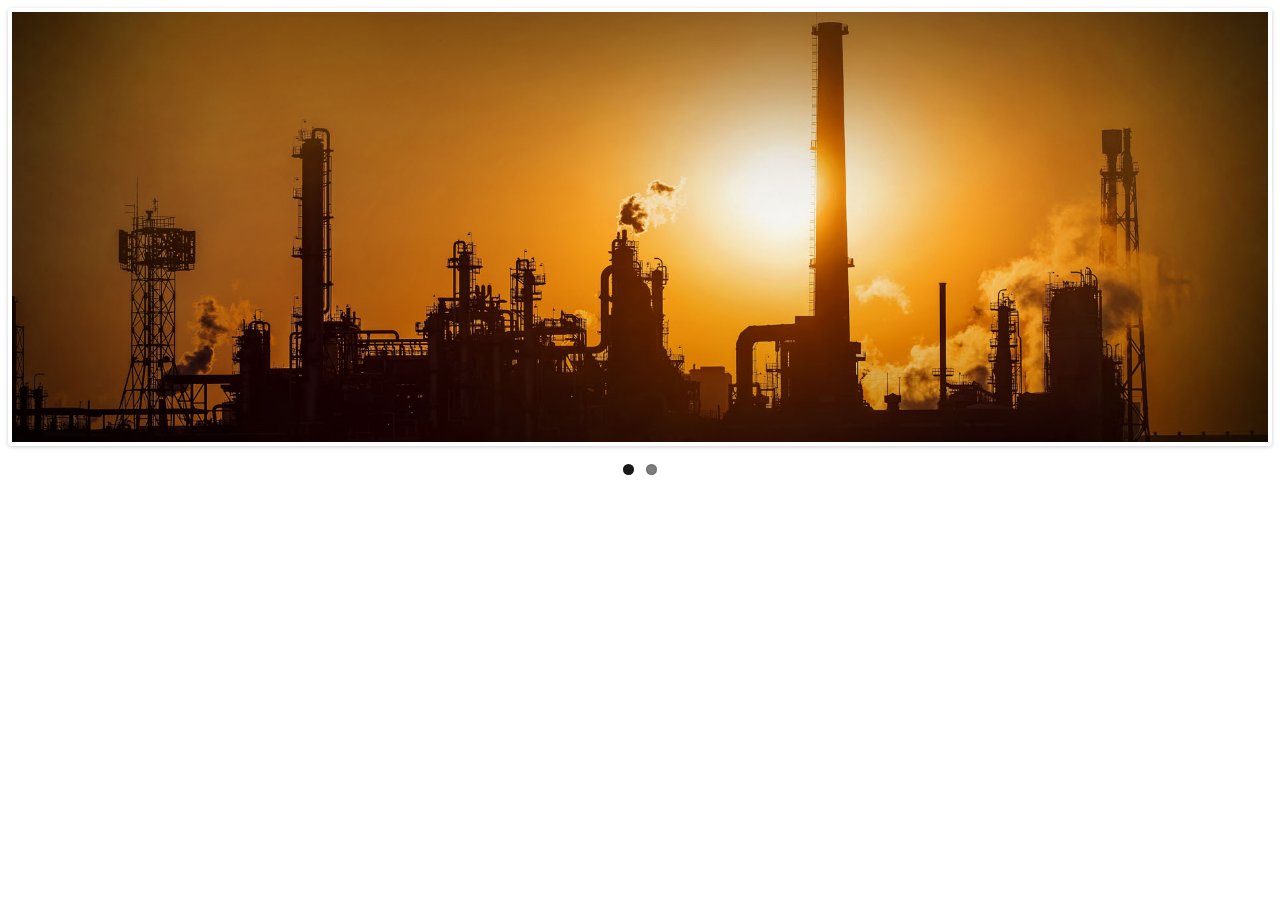
<file: index.html>
<!DOCTYPE html>
<html>
	<head>
		<meta charset="utf-8">
		<title></title>
		<link rel="stylesheet" type="text/css" href="css/flexslider.css"/>
		<script src="js/jquery-3.3.1.min.js" type="text/javascript" charset="utf-8"></script>
		<script src="js/jquery.flexslider-min.js" type="text/javascript" charset="utf-8"></script>
	</head>
	<body>
		<div class="flexslider">
			<ul class="slides">
				<li><img src="img/slides/1.jpg" alt=""></li>
				<li><img src="img/slides/2.jpg" alt=""></li>
			</ul>
		</div>
	</body>
	<!-- 网络18302 彭华瑞 -->
	<script type="text/javascript">
		$(function() {
			$('.flexslider').flexslider({
				 animation: "slide",
				 slideshow: true,
				 animationDuration: 600,
				 keyboardNav: true,   
				// start() {
				// 	alert('swiper Start')
				//  },
				 // end() {
					//  alert('swiper end')
				 // }
			});
		})
	</script>
</html>
</file>
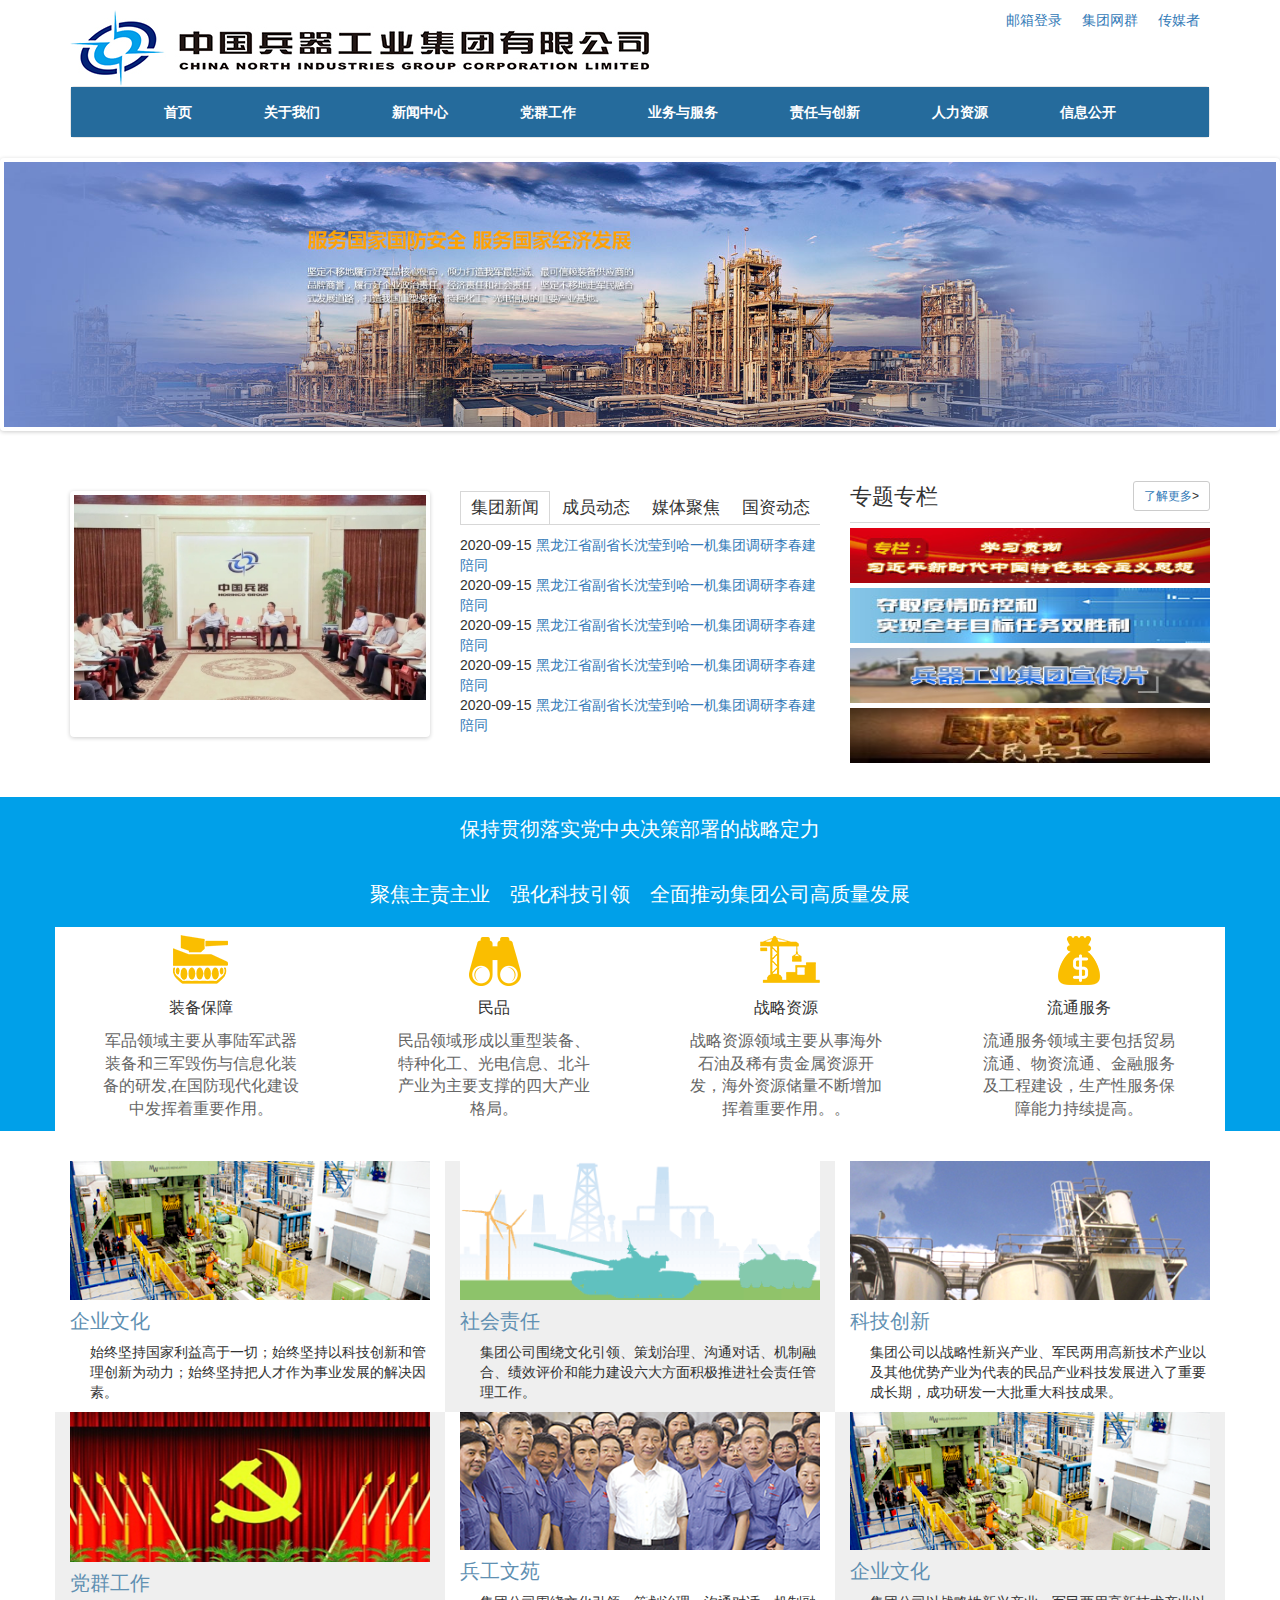
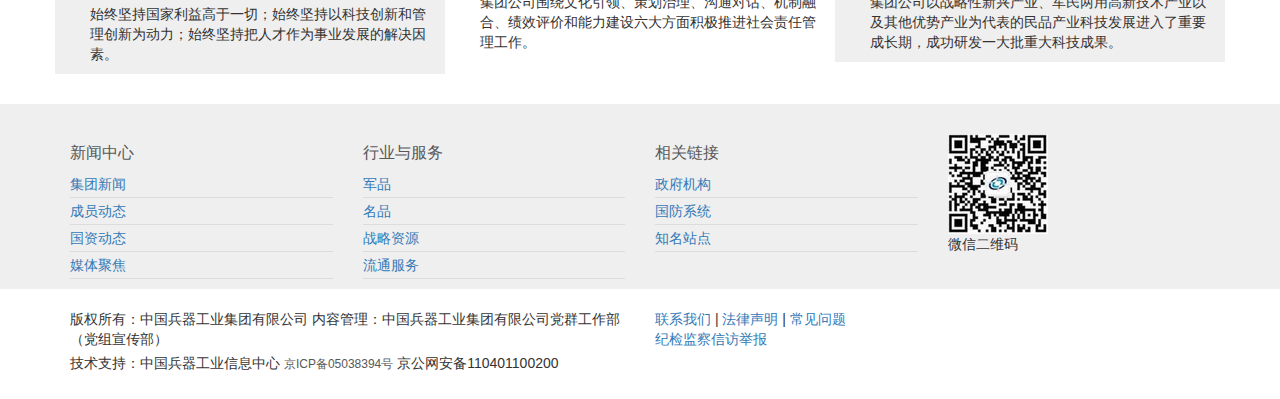
<file: 实训作业-兵工/index.html>
<!DOCTYPE html>
<html lang="en">

<head>
  <meta charset="UTF-8">
  <meta name="viewport" content="width=device-width, initial-scale=1.0">
  <link rel="stylesheet" href="css/bootstrap.min.css">
  <link rel="stylesheet" href="css/index.css">
  <link rel="stylesheet" href="css/flexslider.css">
  <script src="js/jquery-3.3.1.min.js"></script>
  <script src="js/bootstrap.min.js"></script>
  <script src="js/jquery.flexslider-min.js"></script>
  <script src="js/index.js"></script>
  <title>中国兵器工业有限公司</title>
</head>

<body>
  <!-- header start -->
  <header>
    <div class="container">
      <!-- logo -->
      <div class="header">
        <a href="#">
          <img src="img/headerlogo.jpg" alt="">
        </a>
        <ul>
          <li><a href="#">邮箱登录</a></li>
          <li><a href="#">集团网群</a></li>
          <li><a href="#">传媒者</a></li>
        </ul>
      </div>
    </div>
    <div class="container">
      <div class="navbar navbar-default">
        <div class="navbar-header">
          <button type="button" class="navbar-toggle" data-toggle="collapse" data-target="#example">
            <span class="sr-only">切换导航</span>
            <span class="icon-bar"></span>
            <span class="icon-bar"></span>
            <span class="icon-bar"></span>
          </button>
        </div>
        <div class="collapse navbar-collapse" id="example">
          <ul class="nav navbar-nav">
            <li><a href="#">首页</a></li>
            <li><a href="#">关于我们</a></li>
            <li><a href="#">新闻中心</a></li>
            <li><a href="#">党群工作</a></li>
            <li><a href="#">业务与服务</a></li>
            <li><a href="#">责任与创新</a></li>
            <li><a href="#">人力资源</a></li>
            <li><a href="#">信息公开</a></li>
          </ul>
        </div>
      </div>
    </div>
  </header>
  <!-- header end -->
  <!-- swiper start -->
  <div class="flexslider">
    <ul class="slides">
      <li>
        <img src="img/swiper-1.jpg" alt="">
      </li>
      <li>
        <img src="img/swiper-2.jpg" alt="">
      </li>
      <li>
        <img src="img/swiper-3.png" alt="">
      </li>
      <li>
        <img src="img/swiper-4.jpg" alt="">
      </li>
      <li>
        <img src="img/swiper-5.jpg" alt="">
      </li>
    </ul>
  </div>
  <!-- swiper end -->
  <!-- main start -->
  <div class="main">
    <div class="container">
      <div class="row">
        <div class="col-md-4 col-sm-12">
          <div class="flexslider">
            <ul class="slides">
              <li>
                <img src="img/main-1.jpg" alt="">
              </li>
              <li>
                <img src="img/main-2.jpg" alt="">
              </li>
              <li>
                <img src="img/main-3.jpg" alt="">
              </li>
              <li>
                <img src="img/main-4.jpg" alt="">
              </li>
              <li>
                <img src="img/main-5.jpg" alt="">
              </li>
              <li>
                <img src="img/main-6.jpg" alt="">
              </li>
            </ul>
          </div>
        </div>
        <div class="col-md-4 col-sm-12">
          <ul class="btn1">
            <li class="active">集团新闻</li>
            <li>成员动态</li>
            <li>媒体聚焦</li>
            <li>国资动态</li>
          </ul>
          <div class="item">
            <ul class="column">
              <li>
                <span>2020-09-15</span>
                <a title="黑龙江省副省长沈莹到哈一机集团调研李春建陪同" href="/art/2020/9/15/art_84_230777.html"
                  target="_blank">黑龙江省副省长沈莹到哈一机集团调研李春建陪同</a>
              </li>
              <li>
                <span>2020-09-15</span>
                <a title="黑龙江省副省长沈莹到哈一机集团调研李春建陪同" href="/art/2020/9/15/art_84_230777.html"
                  target="_blank">黑龙江省副省长沈莹到哈一机集团调研李春建陪同</a>
              </li>
              <li>
                <span>2020-09-15</span>
                <a title="黑龙江省副省长沈莹到哈一机集团调研李春建陪同" href="/art/2020/9/15/art_84_230777.html"
                  target="_blank">黑龙江省副省长沈莹到哈一机集团调研李春建陪同</a>
              </li>
              <li>
                <span>2020-09-15</span>
                <a title="黑龙江省副省长沈莹到哈一机集团调研李春建陪同" href="/art/2020/9/15/art_84_230777.html"
                  target="_blank">黑龙江省副省长沈莹到哈一机集团调研李春建陪同</a>
              </li>
              <li>
                <span>2020-09-15</span>
                <a title="黑龙江省副省长沈莹到哈一机集团调研李春建陪同" href="/art/2020/9/15/art_84_230777.html"
                  target="_blank">黑龙江省副省长沈莹到哈一机集团调研李春建陪同</a>
              </li>
            </ul>
          </div>
          <div class="item">
            <ul class="column">
              <li>
                <span>2020-09-18</span>
                <a title="兵器工业集团火工品成功助力“一箭九星”海上发射" target="_blank"
                  href="/art/2020/9/18/art_85_231067.html">兵器工业集团火工品成功助力“一箭九星”海上发射</a>
              </li>
              <li>
                <span>2020-09-18</span>
                <a title="兵器工业集团火工品成功助力“一箭九星”海上发射" target="_blank"
                  href="/art/2020/9/18/art_85_231067.html">兵器工业集团火工品成功助力“一箭九星”海上发射</a>
              </li>
              <li>
                <span>2020-09-18</span>
                <a title="兵器工业集团火工品成功助力“一箭九星”海上发射" target="_blank"
                  href="/art/2020/9/18/art_85_231067.html">兵器工业集团火工品成功助力“一箭九星”海上发射</a>
              </li>
              <li>
                <span>2020-09-18</span>
                <a title="兵器工业集团火工品成功助力“一箭九星”海上发射" target="_blank"
                  href="/art/2020/9/18/art_85_231067.html">兵器工业集团火工品成功助力“一箭九星”海上发射</a>
              </li>
              <li>
                <span>2020-09-18</span>
                <a title="兵器工业集团火工品成功助力“一箭九星”海上发射" target="_blank"
                  href="/art/2020/9/18/art_85_231067.html">兵器工业集团火工品成功助力“一箭九星”海上发射</a>
              </li>
            </ul>
          </div>
          <div class="item">
            <ul class="column">
              <li>
                <span>2020-09-16</span>
                <a title="人民网：电子院西安电子工程研究所举办“国防军工建设与人民兵工精神”爱国主义教育实践活动圆满落幕" target="_blank"
                  href="/art/2020/9/16/art_89_230922.html">人民网：电子院西安电子工程研究所举办“国防军工建...</a>
              </li>
              <li>
                <span>2020-09-16</span>
                <a title="人民网：电子院西安电子工程研究所举办“国防军工建设与人民兵工精神”爱国主义教育实践活动圆满落幕" target="_blank"
                  href="/art/2020/9/16/art_89_230922.html">人民网：电子院西安电子工程研究所举办“国防军工建...</a>
              </li>
              <li>
                <span>2020-09-16</span>
                <a title="人民网：电子院西安电子工程研究所举办“国防军工建设与人民兵工精神”爱国主义教育实践活动圆满落幕" target="_blank"
                  href="/art/2020/9/16/art_89_230922.html">人民网：电子院西安电子工程研究所举办“国防军工建...</a>
              </li>
              <li>
                <span>2020-09-16</span>
                <a title="人民网：电子院西安电子工程研究所举办“国防军工建设与人民兵工精神”爱国主义教育实践活动圆满落幕" target="_blank"
                  href="/art/2020/9/16/art_89_230922.html">人民网：电子院西安电子工程研究所举办“国防军工建...</a>
              </li>
              <li>
                <span>2020-09-16</span>
                <a title="人民网：电子院西安电子工程研究所举办“国防军工建设与人民兵工精神”爱国主义教育实践活动圆满落幕" target="_blank"
                  href="/art/2020/9/16/art_89_230922.html">人民网：电子院西安电子工程研究所举办“国防军工建...</a>
              </li>
            </ul>
          </div>
          <div class="item">
            <ul class="column">
              <li>
                <span>2020-09-10</span>
                <a title="国资报告评论员：从央企抗疫看中国治理优势" target="_blank"
                  href="/art/2020/9/10/art_86_229952.html">国资报告评论员：从央企抗疫看中国治理优势</a>
              </li>
              <li>
                <span>2020-09-10</span>
                <a title="国资报告评论员：从央企抗疫看中国治理优势" target="_blank"
                  href="/art/2020/9/10/art_86_229952.html">国资报告评论员：从央企抗疫看中国治理优势</a>
              </li>
              <li>
                <span>2020-09-10</span>
                <a title="国资报告评论员：从央企抗疫看中国治理优势" target="_blank"
                  href="/art/2020/9/10/art_86_229952.html">国资报告评论员：从央企抗疫看中国治理优势</a>
              </li>
              <li>
                <span>2020-09-10</span>
                <a title="国资报告评论员：从央企抗疫看中国治理优势" target="_blank"
                  href="/art/2020/9/10/art_86_229952.html">国资报告评论员：从央企抗疫看中国治理优势</a>
              </li>
              <li>
                <span>2020-09-10</span>
                <a title="国资报告评论员：从央企抗疫看中国治理优势" target="_blank"
                  href="/art/2020/9/10/art_86_229952.html">国资报告评论员：从央企抗疫看中国治理优势</a>
              </li>
            </ul>
          </div>
        </div>
        <div class="col-md-4 col-sm-12 titleList">
          <div class="top">
            <span>专题专栏</span>
            <button class="btn btn-default btn-sm" style="float:right"><a href="#">了解更多</a>></button>
          </div>
          <div class="desc">
            <div class="desc-item">
              <img src="img/desc-1.jpg" alt="">
            </div>
            <div class="desc-item">
              <img src="img/desc-2.jpg" alt="">
            </div>
            <div class="desc-item">
              <img src="img/desc-3.jpg" alt="">
            </div>
            <div class="desc-item">
              <img src="img/desc-4.jpg" alt="">
            </div>
          </div>
        </div>
      </div>
    </div>
  </div>
  <!-- main end -->
  <!-- desc start -->
  <div class="describe">
    <span class="span">保持贯彻落实党中央决策部署的战略定力<br>聚焦主责主业　强化科技引领　全面推动集团公司高质量发展</span>
    <div class="container">
      <div class="row">
        <div class="col-md-3 col-sm-6 item">
          <img src="img/junpin.png" alt="">
          <p>装备保障</p>
          <p style="font-size: 16px;margin-left: 30px;margin-right: 30px;color: #666666;">
            军品领域主要从事陆军武器装备和三军毁伤与信息化装备的研发,在国防现代化建设中发挥着重要作用。</p>
        </div>
        <div class="col-md-3 col-sm-6 item">
          <img src="img/wangyuanjing.png" alt="">
          <p>民品</p>
          <p style="font-size: 16px;margin-left: 30px;margin-right: 30px;color: #666666;">
            民品领域形成以重型装备、特种化工、光电信息、北斗产业为主要支撑的四大产业格局。</p>
        </div>
        <div class="col-md-3 col-sm-6 item">
          <img src="img/tadiao.png" alt="">
          <p>战略资源</p>
          <p style="font-size: 16px;margin-left: 30px;margin-right: 30px;color: #666666;">
            战略资源领域主要从事海外石油及稀有贵金属资源开发，海外资源储量不断增加挥着重要作用。。</p>
        </div>
        <div class="col-md-3 col-sm-6 item">
          <img src="img/qian.png" alt="">
          <p>流通服务</p>
          <p style="font-size: 16px;margin-left: 30px;margin-right: 30px;color: #666666;">
            流通服务领域主要包括贸易流通、物资流通、金融服务及工程建设，生产性服务保障能力持续提高。</p>
        </div>
      </div>
    </div>
  </div>
  <!-- desc end -->
  <!-- culture start -->
  <div class="culture">
    <div class="container">
      <div class="row">
        <div class="col-md-4 col-sm-6">
          <img src="img/cul-1.png" alt="">
          <h4>企业文化</h4>
          <p>始终坚持国家利益高于一切；始终坚持以科技创新和管理创新为动力；始终坚持把人才作为事业发展的解决因素。</p>
        </div>
        <div class="col-md-4 col-sm-6">
          <img src="img/cul-2.png" alt="">
          <h4>社会责任</h4>
          <p>集团公司围绕文化引领、策划治理、沟通对话、机制融合、绩效评价和能力建设六大方面积极推进社会责任管理工作。</p>
        </div>
        <div class="col-md-4 col-sm-6">
          <img src="img/cul-3.png" alt="">
          <h4>科技创新</h4>
          <p>集团公司以战略性新兴产业、军民两用高新技术产业以及其他优势产业为代表的民品产业科技发展进入了重要成长期，成功研发一大批重大科技成果。</p>
        </div>
        <div class="col-md-4 col-sm-6">
          <img style="height: 150px;" src="img/cul-4.png" alt="">
          <h4>党群工作</h4>
          <p>始终坚持国家利益高于一切；始终坚持以科技创新和管理创新为动力；始终坚持把人才作为事业发展的解决因素。</p>
        </div>
        <div class="col-md-4 col-sm-6">
          <img src="img/cul-5.png" alt="">
          <h4>兵工文苑</h4>
          <p>集团公司围绕文化引领、策划治理、沟通对话、机制融合、绩效评价和能力建设六大方面积极推进社会责任管理工作。</p>
        </div>
        <div class="col-md-4 col-sm-6">
          <img src="img/cul-1.png" alt="">
          <h4>企业文化</h4>
          <p>集团公司以战略性新兴产业、军民两用高新技术产业以及其他优势产业为代表的民品产业科技发展进入了重要成长期，成功研发一大批重大科技成果。</p>
        </div>
      </div>
    </div>
  </div>
  <!-- culture end -->
  <!-- footer start -->
  <footer>
    <div class="container">
      <div class="row">
        <div class="col-md-3 col-sm-6 col-xs-6">
          <h5>新闻中心</h5>
          <ul>
            <li><a href="#">集团新闻</a></li>
            <li><a href="#">成员动态</a></li>
            <li><a href="#">国资动态</a></li>
            <li><a href="#">媒体聚焦</a></li>
          </ul>
        </div>
        <div class="col-md-3 col-sm-6 col-xs-6">
          <h5>行业与服务</h5>
          <ul>
            <li><a href="#">军品</a></li>
            <li><a href="#">名品</a></li>
            <li><a href="#">战略资源</a></li>
            <li><a href="#">流通服务</a></li>
          </ul>
        </div>
        <div class="col-md-3 col-sm-6 col-xs-6">
          <h5>相关链接</h5>
          <ul>
            <li><a href="#">政府机构</a></li>
            <li><a href="#">国防系统</a></li>
            <li><a href="#">知名站点</a></li>
          </ul>
        </div>
        <div class="col-md-3 col-sm-6 col-xs-6">
          <img src="img/erwm.jpg" alt="">
          <p>微信二维码</p>
        </div>
      </div>
    </div>
  </footer>
  <!-- footer end -->
  <div class="banquan">
    <div class="container">
      <div class="row">
        <div class="col-md-6 col-sm-6 col-xs-6">版权所有：中国兵器工业集团有限公司&nbsp;内容管理：中国兵器工业集团有限公司党群工作部（党组宣传部）
          <br>技术支持：中国兵器工业信息中心&nbsp;<a style="font-size:12px; text-decoration: none; color:#585858; line-height: 30px;" href="http://www.beian.miit.gov.cn" target="_blank">京ICP备05038394号</a>&nbsp;京公网安备110401100200</div>
        <div class="col-md-6 col-sm-6 col-xs-6" ><a href="#">联系我们</a> | <a href="#">法律声明</a> | <a href="#">常见问题</a><br><a href="#">纪检监察信访举报</a></div>
      </div>
    </div>
  </div>
</body>

</html>
</file>
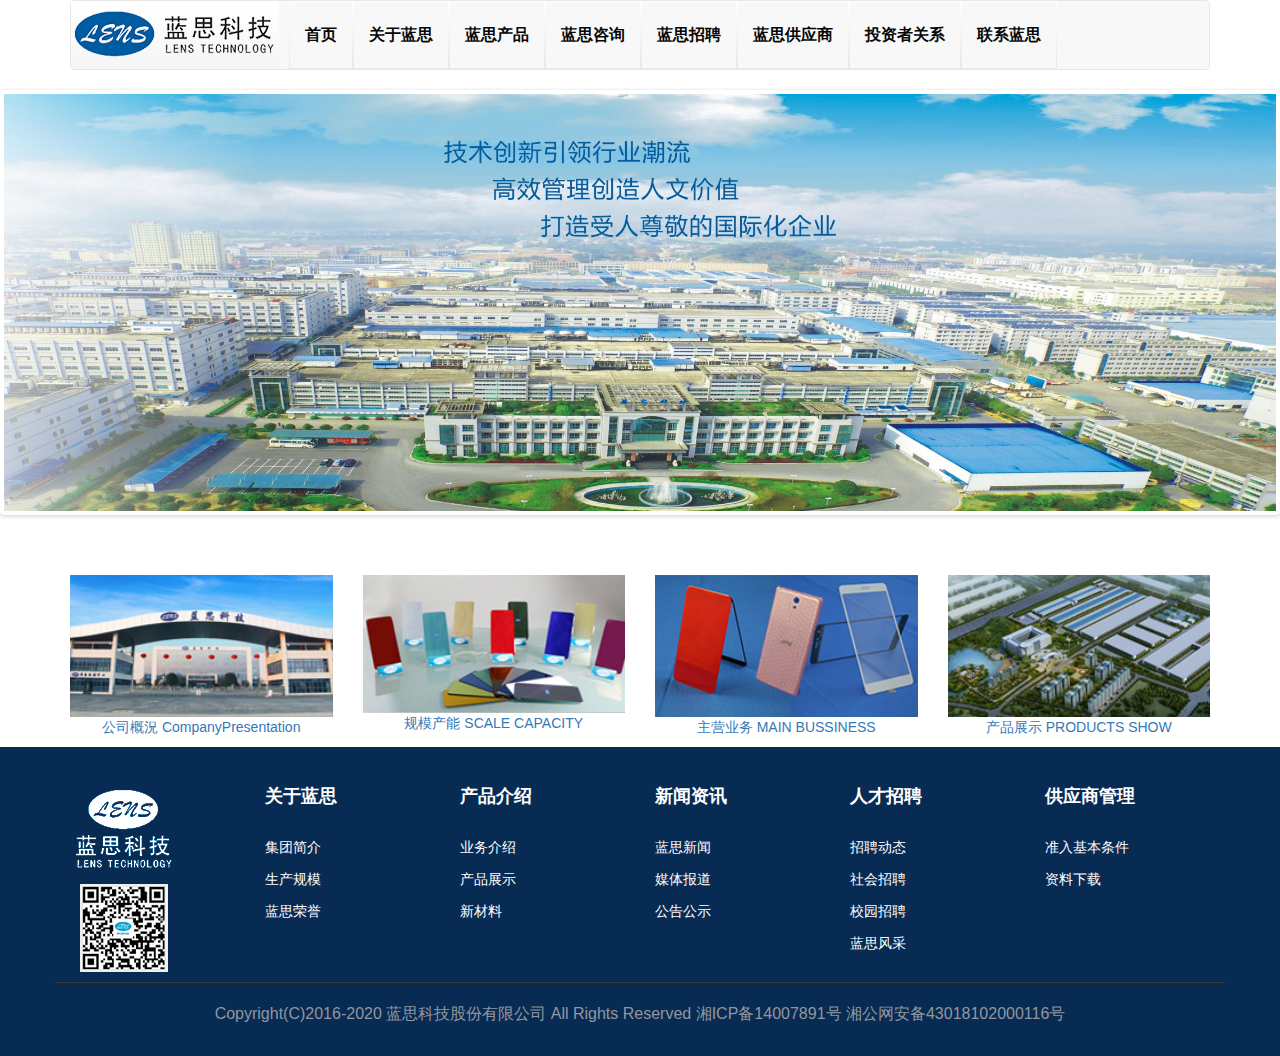
<file: 实训作业-蓝思/index.html>
<!DOCTYPE html>
<html lang="en">
<head>
  <meta charset="UTF-8">
  <meta name="viewport" content="width=device-width, initial-scale=1.0">
  <link rel="stylesheet" href="css/flexslider.css">
  <link rel="stylesheet" href="css/index.css">
  <link rel="stylesheet" href="css/bootstrap.min.css">
  <script src="js/jquery-3.3.1.min.js"></script>
  <script src="js/jquery.flexslider-min.js"></script>
  <script src="js/index.js"></script>
  <script src="js/bootstrap.min.js"></script>
  <title>Document</title>
</head>
<body>
  <!-- header start -->
  <header>
    <div class="container">
      <div class="navbar navbar-default">
        <div class="navbar-header">
          <button type="button" class="navbar-toggle" data-toggle="collapse" data-target="#example">
            <span class="sr-only">切换导航</span>
            <span class="icon-bar"></span>
            <span class="icon-bar"></span>
            <span class="icon-bar"></span>
          </button>
          <!-- logo -->
          <a href="#" class="navbar-bread">
            <img src="img/logoLens.gif" alt=""> 
          </a>
        </div>
        <div class="collapse navbar-collapse" id="example">
          <ul class="nav navbar-nav">
            <li><a href="#">首页</a></li>
            <li><a href="#">关于蓝思</a></li>
            <li><a href="#">蓝思产品</a></li>
            <li><a href="#">蓝思咨询</a></li>
            <li><a href="#">蓝思招聘</a></li>
            <li><a href="#">蓝思供应商</a></li>
            <li><a href="#">投资者关系</a></li>
            <li><a href="#">联系蓝思</a></li>
          </ul>
        </div>
      </div>
    </div>
  </header>
  <!-- header end -->
  <!-- swiper start -->
  <div class="flexslider">
    <ul class="slides">
      <li>
        <img src="img/01.jpg"  alt="">
      </li>
      <li>
        <img src="img/02.jpg"  alt="">
      </li>
      <li>
        <img src="img/03.jpg"  alt="">
      </li>
      <li>
        <img src="img/04.jpg"  alt="">
      </li>
    </ul>
  </div>
  <!-- swiper end-->
  <!-- about start -->
  <div class="about">
    <div class="container container-fluid">
      <div class="row">
        <div class="col-md-3 col-sm-6">
          <img src="img/pro6.jpg" alt="">
          <p class="text-center"><a href="#">公司概況  CompanyPresentation</a></p>
        </div>
        <div class="col-md-3 col-sm-6">
          <img src="img/pro1.jpg" alt="">
          <p class="text-center"><a href="#">规模产能  SCALE CAPACITY</a></p>
        </div>
        <div class="col-md-3 col-sm-12">
          <img src="img/pro2.jpg" alt="">
          <p class="text-center"><a href="#">主营业务  MAIN BUSSINESS</a></p>
        </div>
        <div class="col-md-3 col-sm-12">
          <img src="img/pro3.jpg" alt="">
          <p class="text-center"><a href="#">产品展示  PRODUCTS SHOW</a></p>
        </div>
      </div>
    </div>
  </div>
  <!-- about end -->
  <!-- connect start -->
  <div class="connect">
    <div class="container">
      <div class="row">
        <div class="col-md-2 col-sm-4 col-xs-6">
          <img src="img/footlogo.gif" alt="">
          <img src="img/Weixin.PNG" alt="">
        </div>
        <div class="col-md-2 col-sm-4 col-xs-6">
          <h4><a href="#">关于蓝思</a></h4>
          <ul>
            <li><a href="#">集团简介</a></li>
            <li><a href="#">生产规模</a></li>
            <li><a href="#">蓝思荣誉</a></li>
          </ul>
        </div>
        <div class="col-md-2 col-sm-4 col-xs-6">
          <h4><a href="#">产品介绍</a></h4>
          <ul>
            <li><a href="#">业务介绍</a></li>
            <li><a href="#">产品展示</a></li>
            <li><a href="#">新材料</a></li>
          </ul>
        </div>
        <div class="col-md-2 col-sm-4 col-xs-6">
          <h4><a href="#">新闻资讯</a></h4>
          <ul>
            <li><a href="#">蓝思新闻</a></li>
            <li><a href="#">媒体报道</a></li>
            <li><a href="#">公告公示</a></li>
          </ul>
        </div>
        <div class="col-md-2 col-sm-4 col-xs-6">
          <h4><a href="#">人才招聘</a></h4>
          <ul>
            <li><a href="#">招聘动态</a></li>
            <li><a href="#">社会招聘</a></li>
            <li><a href="#">校园招聘</a></li>
            <li><a href="#">蓝思风采</a></li>
          </ul>
        </div>
        <div class="col-md-2 col-sm-4 col-xs-6">
          <h4><a href="#">供应商管理</a></h4>
          <ul>
            <li><a href="#">准入基本条件</a></li>
            <li><a href="#">资料下载</a></li>
          </ul>
        </div>
      </div>
    </div>
  </div>
  <!-- connect end -->
  <!-- footer start -->
  <footer>
    <div class="container">
      <div class="row">
        <p class="col-md-12">Copyright(C)2016-2020 蓝思科技股份有限公司 All Rights Reserved 湘ICP备14007891号 湘公网安备43018102000116号</p></div>
    </div>
  </footer>
  <!-- footer end -->
</body>
</html>
</file>
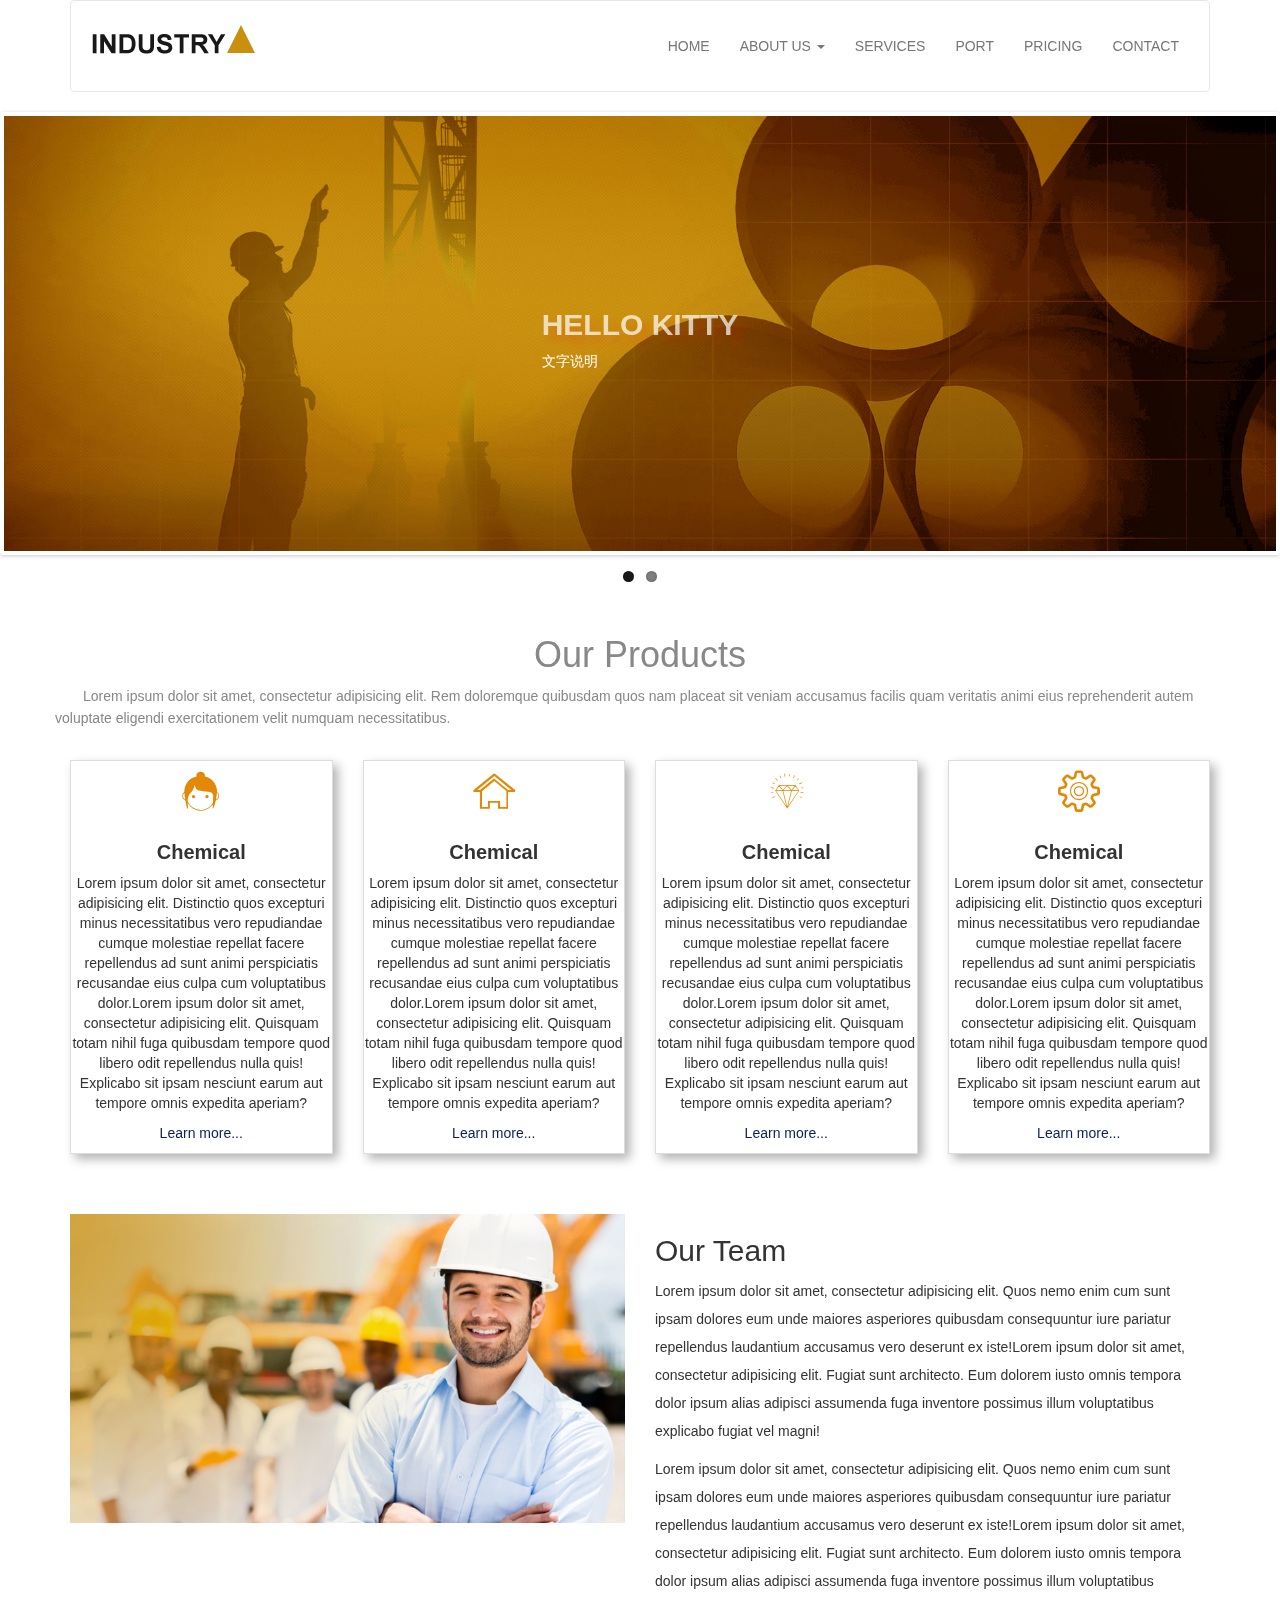
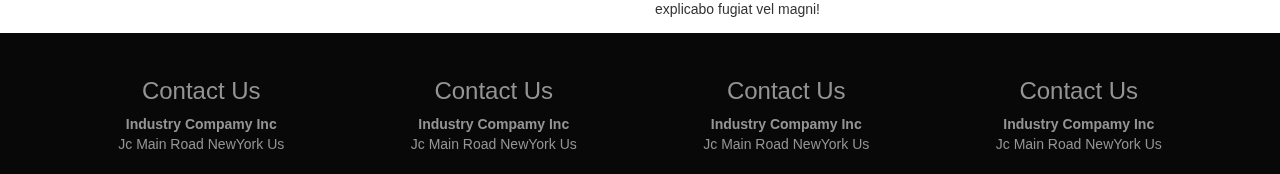
<file: example.html>
<!DOCTYPE html>
<html>
	<head>
		<meta charset="utf-8">
		<title></title>
		<meta name="viewport" content="width=device-width,initial-scale=1,minimum-scale=1,maximum-scale=1,user-scalable=no" />
		<link rel="stylesheet" type="text/css" href="css/index.css"/>
		<link rel="stylesheet" type="text/css" href="css/animate.css"/>
		<link rel="stylesheet" type="text/css" href="css/iconfont.css"/>
		<link rel="stylesheet" type="text/css" href="css/flexslider.css"/>
		<link rel="stylesheet" type="text/css" href="css/bootstrap.min.css" />
		<script src="js/jquery-3.3.1.min.js" type="text/javascript" charset="utf-8"></script>
		<script src="js/jquery.flexslider-min.js" type="text/javascript" charset="utf-8"></script>
		<script src="js/example.js" type="text/javascript" charset="utf-8"></script>
		<script src="js/bootstrap.min.js" type="text/javascript" charset="utf-8"></script>
	</head>
	<body>
		<!-- header start -->
		<div class="wrapper">
			<header>
				<div class="container">
					<div class="navbar navbar-default">
						<div class="navbar-header">
							<button type="button" class="navbar-toggle" data-toggle="collapse" data-target="#example">
								<span class="sr-only">切换导航</span>
								<span class="icon-bar"></span>
								<span class="icon-bar"></span>
								<span class="icon-bar"></span>
							</button>
							<!-- logo -->
							<a href="#" class="navbar-bread">
								<img src="img/logo.png" alt="">
							</a>
						</div>
						<div class="collapse navbar-collapse" id="example">
							<ul class="nav navbar-nav">
								<li><a href="#">HOME</a></li>
								<li class="dropdown">
									<a href="#" class="dropdown-toggle" data-toggle="dropdown">
										ABOUT US <b class="caret"></b>
									</a>
									<ul class="dropdown-menu">
										<li><a href="#">Commany</a></li>
										<li><a href="#">Out team</a></li>
										<li><a href="#">News</a></li>
										<li><a href="#">Investor</a></li>
									</ul>
								</li>
								<li><a href="#">SERVICES</a></li>
								<li><a href="#">PORT</a></li>
								<li><a href="#">PRICING</a></li>
								<li><a href="#">CONTACT</a></li>
							</ul>
						</div>
					</div>
				</div>
				<div class="flexslider">
					<ul class="slides">
						<li><img src="img/slides/1.jpg" alt="">
							<div class="flex-caption">
								<h3>HELLO Kitty</h3>
								<p>文字说明</p>
							</div>
						</li>
						<li><img src="img/slides/2.jpg" alt="">
						<div class="flex-caption">
							<h3>HELLO Kitty</h3>
							<p>文字说明-2</p>
						</div>
						</li>
					</ul>
				</div>
			</header>
		</div>
		<!-- header end -->
		<section class="our_products">
			<div class="container">
				<div class="row">
					<div class="col-g-12">
						<h1>Our Products</h1>
						<p>
							Lorem ipsum dolor sit amet, consectetur adipisicing elit. Rem doloremque quibusdam quos nam placeat sit veniam accusamus facilis quam veritatis animi eius reprehenderit autem voluptate eligendi exercitationem velit numquam necessitatibus.
						</p>
					</div>
				</div>
			</div>
		</section>
		<section id="content">
			<div class="container">
				<div class="row">
					<div class="skill-home">
						<div class="col-md-3 col-sm-6">
							<div class="box">
								<span class="iconfont icon-girl"></span>
								<div class="box-area">
									<h3>Chemical</h3>
									<p>
										Lorem ipsum dolor sit amet, consectetur adipisicing elit. Distinctio quos excepturi minus necessitatibus vero repudiandae cumque molestiae repellat facere repellendus ad sunt animi perspiciatis recusandae eius culpa cum voluptatibus dolor.Lorem ipsum dolor sit amet, consectetur adipisicing elit. Quisquam totam nihil fuga quibusdam tempore quod libero odit repellendus nulla quis! Explicabo sit ipsam nesciunt earum aut tempore omnis expedita aperiam?
									</p>
									<p><a href="#">Learn more...</a></p>
								</div>
							</div>
						</div>
						<div class="col-md-3 col-sm-6">
							<div class="box">
								<span class="iconfont icon-fangzi"></span>
								<div class="box-area">
									<h3>Chemical</h3>
									<p>
										Lorem ipsum dolor sit amet, consectetur adipisicing elit. Distinctio quos excepturi minus necessitatibus vero repudiandae cumque molestiae repellat facere repellendus ad sunt animi perspiciatis recusandae eius culpa cum voluptatibus dolor.Lorem ipsum dolor sit amet, consectetur adipisicing elit. Quisquam totam nihil fuga quibusdam tempore quod libero odit repellendus nulla quis! Explicabo sit ipsam nesciunt earum aut tempore omnis expedita aperiam?
									</p>
									<p><a href="#">Learn more...</a></p>
								</div>
							</div>
						</div>
						<div class="col-md-3 col-sm-6">
							<div class="box">
								<span class="iconfont icon-zuanshi"></span>
								<div class="box-area">
									<h3>Chemical</h3>
									<p>
										Lorem ipsum dolor sit amet, consectetur adipisicing elit. Distinctio quos excepturi minus necessitatibus vero repudiandae cumque molestiae repellat facere repellendus ad sunt animi perspiciatis recusandae eius culpa cum voluptatibus dolor.Lorem ipsum dolor sit amet, consectetur adipisicing elit. Quisquam totam nihil fuga quibusdam tempore quod libero odit repellendus nulla quis! Explicabo sit ipsam nesciunt earum aut tempore omnis expedita aperiam?
									</p>
									<p><a href="#">Learn more...</a></p>
								</div>
							</div>
						</div>
						<div class="col-md-3 col-sm-6">
							<div class="box">
								<span class="iconfont icon-chilunshezhi"></span>
								<div class="box-area">
									<h3>Chemical</h3>
									<p>
										Lorem ipsum dolor sit amet, consectetur adipisicing elit. Distinctio quos excepturi minus necessitatibus vero repudiandae cumque molestiae repellat facere repellendus ad sunt animi perspiciatis recusandae eius culpa cum voluptatibus dolor.Lorem ipsum dolor sit amet, consectetur adipisicing elit. Quisquam totam nihil fuga quibusdam tempore quod libero odit repellendus nulla quis! Explicabo sit ipsam nesciunt earum aut tempore omnis expedita aperiam?
									</p>
									<p><a href="#">Learn more...</a></p>
								</div>
							</div>
						</div>
					</div>
				</div>
			</div>
		</section>
		<!-- about start -->
		<section class="aboutus">
			<div class="container">
				<div class="row">
					<div class="col-md-6">
						<img src="./img/img1.png" alt="">
					</div>
					<div class="col-md-6">
						<h2>Our Team</h2>
						<p>
							Lorem ipsum dolor sit amet, consectetur adipisicing elit. Quos nemo enim cum sunt ipsam dolores eum unde maiores asperiores quibusdam consequuntur iure pariatur repellendus laudantium accusamus vero deserunt ex iste!Lorem ipsum dolor sit amet, consectetur adipisicing elit. Fugiat sunt architecto. Eum dolorem iusto omnis tempora dolor ipsum alias adipisci assumenda fuga inventore possimus illum voluptatibus explicabo fugiat vel magni!
						</p>
						<p>
							Lorem ipsum dolor sit amet, consectetur adipisicing elit. Quos nemo enim cum sunt ipsam dolores eum unde maiores asperiores quibusdam consequuntur iure pariatur repellendus laudantium accusamus vero deserunt ex iste!Lorem ipsum dolor sit amet, consectetur adipisicing elit. Fugiat sunt architecto. Eum dolorem iusto omnis tempora dolor ipsum alias adipisci assumenda fuga inventore possimus illum voluptatibus explicabo fugiat vel magni!
						</p>
					</div>
				</div>
			</div>
		</section>
		<!-- about end -->
		<!-- footer start -->
		<footer>
			<div class="container">
				<div class="row">
					<div class="col-md-3 col-sm-6">
						<h3>Contact Us</h3>
						<address>
							<strong>Industry Compamy Inc</strong><br />
							Jc Main Road NewYork Us
						</address>
					</div>
					<div class="col-md-3 col-sm-6">
						<h3>Contact Us</h3>
						<address>
							<strong>Industry Compamy Inc</strong><br />
							Jc Main Road NewYork Us
						</address>
					</div>
					<div class="col-md-3 col-sm-6">
						<h3>Contact Us</h3>
						<address>
							<strong>Industry Compamy Inc</strong><br />
							Jc Main Road NewYork Us
						</address>
					</div>
					<div class="col-md-3 col-sm-6">
						<h3>Contact Us</h3>
						<address>
							<strong>Industry Compamy Inc</strong><br />
							Jc Main Road NewYork Us
						</address>
					</div>
				</div>
			</div>
		</footer>
		<!-- footer end -->
	</body>
</html>
</file>
<file: 实训作业-兵工/css/index.css>
* {
  padding: 0;
  margin: 0;
}
ul li {
  list-style-type: none;
}
header .container .header {
  margin-top: 10px;
}

/* pc */
@media only screen and (min-width:992px) {
  header .container .header, header .container .header ul{
    display: flex;
    justify-content: space-between;
  }
  header .container .header ul li {
    margin: 0px 10px;
  }
  footer {
    margin-top: 30px;
  }
}

/* pc ipad */
@media only screen and (min-width:768px) {
  header .navbar .collapse  {
    background-color: #256b9c;
  }
  header .navbar .collapse .nav {
    width: 100%;
    display: flex;
    justify-content: space-around;
  }
  header .navbar .collapse .nav a {
    color: #ffffff;
    font-weight: bold;
    font-size: 14px;
  }
  header .navbar .collapse .nav a:hover {
    text-decoration: underline;
  }
  header .header ul {
    display: none;
  }
}
/* ipad */
@media (min-width:768px) and (max-width:992px) {
  .main .container .row .item li {
    font-size: 22px;
  }
  .main .container .row ul.btn1 li {
    font-size: 22px;
  }
  .describe .span {
    font-size: 20px;
    line-height:40px;
  }
}
/* phone */
@media only screen and (max-width:767px) {
  header .container a {
    padding-left: 0;
  }
  header .container a img {
    margin: 0 auto;
    width: 100%;
  }
  header .header ul {
    display: none;
  }
  .main .container .row ul.btn1 li {
    font-size: 11px;
  }
  .describe .span {
    font-size: 12px;
    line-height:25px;
  }
}
/* ipad iphone */
@media only screen and (max-width:992px) {
  .describe{
    margin-top: 10px;
  }
}

.main .container .row .btn1 {
  display: flex;
  justify-content: space-between;
  align-items: center;
  border-bottom: 1px solid #d7d7d7;
}
.main .container .row .btn1 li {
  padding: 0 10px;
  color: #333333;
  font-size: 17px;
  line-height: 32px;
  font-weight: 200;
}
.active {
  border:1px solid #d7d7d7;
  border-bottom: none;
}
.main .container .row .item:nth-child(n+3) {
  display:none;
}
.main .container .row .titleList .top{
  margin-top: -10px;
  padding-bottom: 10px;
  border-bottom: 1px solid #d7d7d7;
}
.main .container .row .titleList .top span {
  font-size: 22px;
}
.main .desc {
  display: flex;
  flex-direction: column;
  justify-content: space-around;
}

.main .desc .desc-item {
  margin-top: 5px;
  height: 55px;
}

.main .desc .desc-item img {
  width: 100%;
  height: 100%;
}

.describe {
  background-color: #00a0e9;
  text-align: center;
}

.describe span {
  font-size:20px;
  line-height: 65px;
  color: white;
}

.describe .item {
  background-color: #ffffff;
  font-size: 16px;
}

.culture {
  margin-top: 30px;
}

.culture .container .row  div{
  display:flex;
  flex-direction: column;
  justify-content: center;
}

.culture .container .row  div h4 {
  font-size: 20px;
  color: #6090b2;
}
.culture .container .row  div p {
  margin-left: 20px;
}
.culture .container .row  div:nth-child(even) {
  background-color: #efefef;
}

footer {
  background-color: #efefef;
}

footer .row {
  margin-top: 30px;
}

footer .row div h5 {
  font-size: 16px;
  color: #585858;
}
footer .row div ul li {
  color: #585858;
  line-height: 26px;
  border-bottom: .5px solid #dcdcdc;
}

.banquan {
  padding: 20px;
}
</file>
<file: 实训作业-蓝思/css/index.css>
/* header */
* {
  padding: 0;
  margin: 0;
}
ul li {
  list-style-type: none;
}
/* pc pid 下导航的背景及边框的设置 */
@media only screen and (min-width: 768px) {
  header .navbar .collapse ul  {
    margin-left: 10px;
    height: 68px;
  }
  header .navbar .collapse  ul li {
    display: flex;
    justify-content: center;
    align-items: center;
    font-size: 16px;
    font-weight: bold;
    height: 100%;
    border: 1px transparent solid;
    border-image: linear-gradient(to bottom, #ffffff,#e9e8e8) 1 10; /* 边框渐变 */
  }
  
  header .navbar .collapse  ul li:hover {
    background: url('../img/liHover.gif') no-repeat ;
    background-size: 100% 100%;
  }
}
/* 解决 ipad端 导航下移 */
@media (min-width:768px)  and  (max-width:1200px) {
  header .container .navbar {
    display: flex;
  }
}
header .navbar .collapse  ul li a {
    color: #060606; 
}
.about .container .row  div{
  box-sizing: border-box;
}
.about .container .row div img{
  width: 100%;
}

.connect {
  padding-top: 30px;
  background-color: #082b53;
}

.connect .container .row div a{
  color: #ffffff;
}
.connect .container .row div h4 {
  margin-bottom: 30px;
  font-weight: bold;
}
.connect .container .row div ul li {
  margin: 12px 0px;
}

.connect .container .row div ul li a:hover {
  color: #ffffff;
}

footer {
  background-color: #082b53;
  font-size: 16px;
  font-weight: blod;
  text-align: center;
  color: #91979f;
}
footer p {
  padding: 20px;
  border-top: 1px solid #383838;
}
</file>
<file: css/index.css>
header .navbar {
	background-color: #ffffff;
	/* height: 78px; */
	padding: 20px 0;
}
header .navbar .navbar-header img {
	margin-left: 20px;
}
header .navbar-collapse ul.navbar-nav {
	float: right;
}

@media only screen and (max-width:768px) {
	header .navbar-collapse ul.navbar-nav {
		width: 100%;
	}
}


.flex-caption h3 {
	font-size: 30px;
	font-weight: bold;
	text-transform: uppercase;
	opacity: 0.7;
	text-shadow: 8px 8px 10px rgba(255,0,0,.3);
}

.flex-caption {
	position: absolute;
	color: #ffffff;
	left:50%;
	top: 50%;
	transform: translate(-50%,-50%);
}


@media only screen and (max-width:767px) {
	.flex-caption  {
		display: none;
	}
}

.our_products h1{
	text-align: center;
	color: #888;
}
.our_products p{
	text-indent: 2em;
	line-height: 1.6em;
	color: #888;
}
.skill-home .iconfont {
	font-size: 42px;
	color: #E48907;
	text-align: center;
	padding: 36px 0 14px 0;
}

.skill-home h3 {
	font-size: 20px;
	font-weight: 600;
}
.skill-home a {
	color: #0c1f5a;
}


.skill-home .box:hover {
	background-color: #e48907;
	cursor: pointer;
	color: #FFFFFF;
}

.skill-home .box {
	text-align: center;
	border: 1px solid #DDDDDD;
}

.skill-home .box:hover .iconfont {
	color: #FFFFFF;
}

.box {
	box-shadow: 5px 5px 10px rgba(0,0,0,.3);
	margin: 20px 0 10px 0;
}

.aboutus .container img {
	width: 100%;
}

.aboutus {
	padding: 50px 0 0;
}

.aboutus p {
	line-height: 2em;
}

footer {
	padding: 25px 0 0;
	background-color: #080808;
	color: #949494;
	text-align: center;
}
</file>
<file: css/iconfont.css>
@font-face {font-family: "iconfont";
  src: url('iconfont.eot?t=1528632269173'); /* IE9*/
  src: url('iconfont.eot?t=1528632269173#iefix') format('embedded-opentype'), /* IE6-IE8 */
  url('[data-uri]') format('woff'),
  url('iconfont.ttf?t=1528632269173') format('truetype'), /* chrome, firefox, opera, Safari, Android, iOS 4.2+*/
  url('iconfont.svg?t=1528632269173#iconfont') format('svg'); /* iOS 4.1- */
}

.iconfont {
  font-family:"iconfont" !important;
  font-size:16px;
  font-style:normal;
  -webkit-font-smoothing: antialiased;
  -moz-osx-font-smoothing: grayscale;
}

.icon-renxiang:before { content: "\e601"; }

.icon-shoucangjia:before { content: "\e600"; }

.icon-weixin:before { content: "\e603"; }

.icon-unie61d:before { content: "\e60a"; }

.icon-tel:before { content: "\e62a"; }

.icon-telephone:before { content: "\e62c"; }

.icon-fangzi:before { content: "\e614"; }

.icon-web:before { content: "\e602"; }

.icon-icon:before { content: "\e60f"; }

.icon-girl:before { content: "\e61a"; }

.icon-chilunshezhi:before { content: "\e604"; }

.icon-zuanshi:before { content: "\e745"; }
</file>
